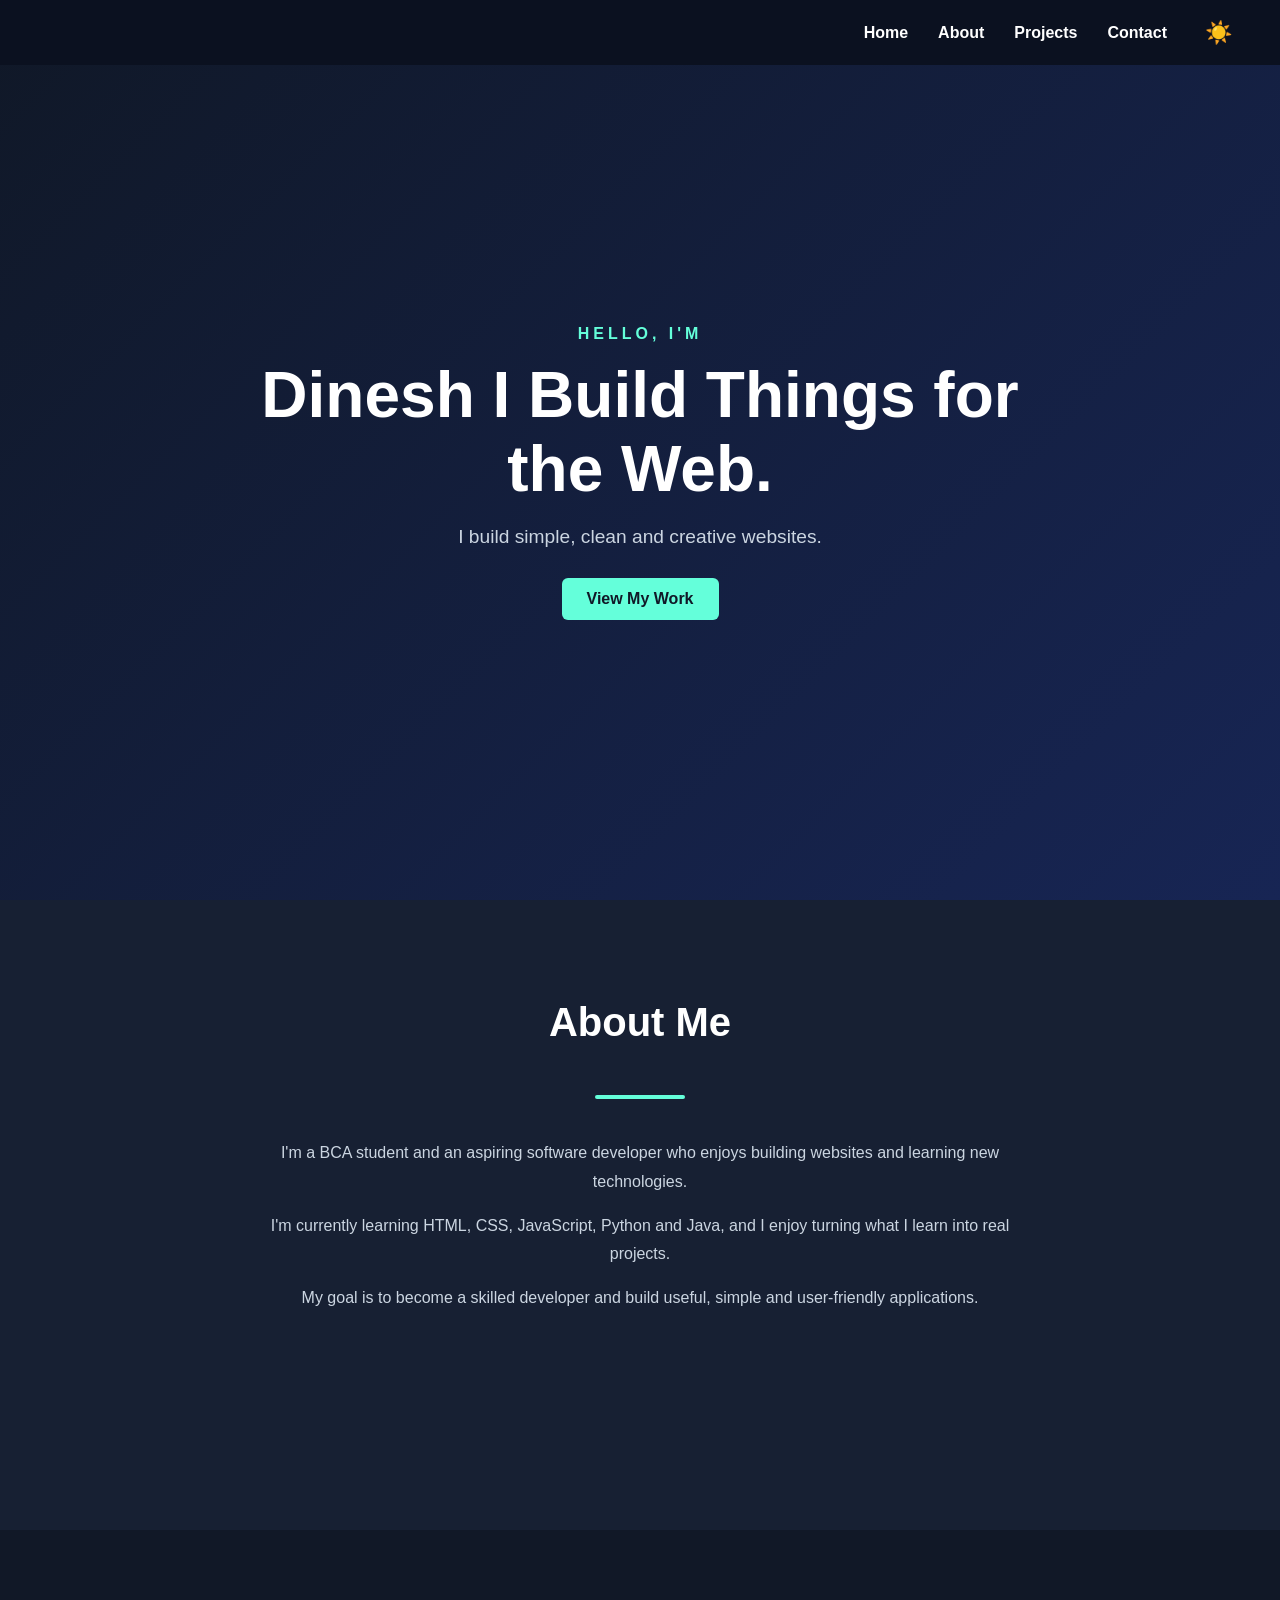
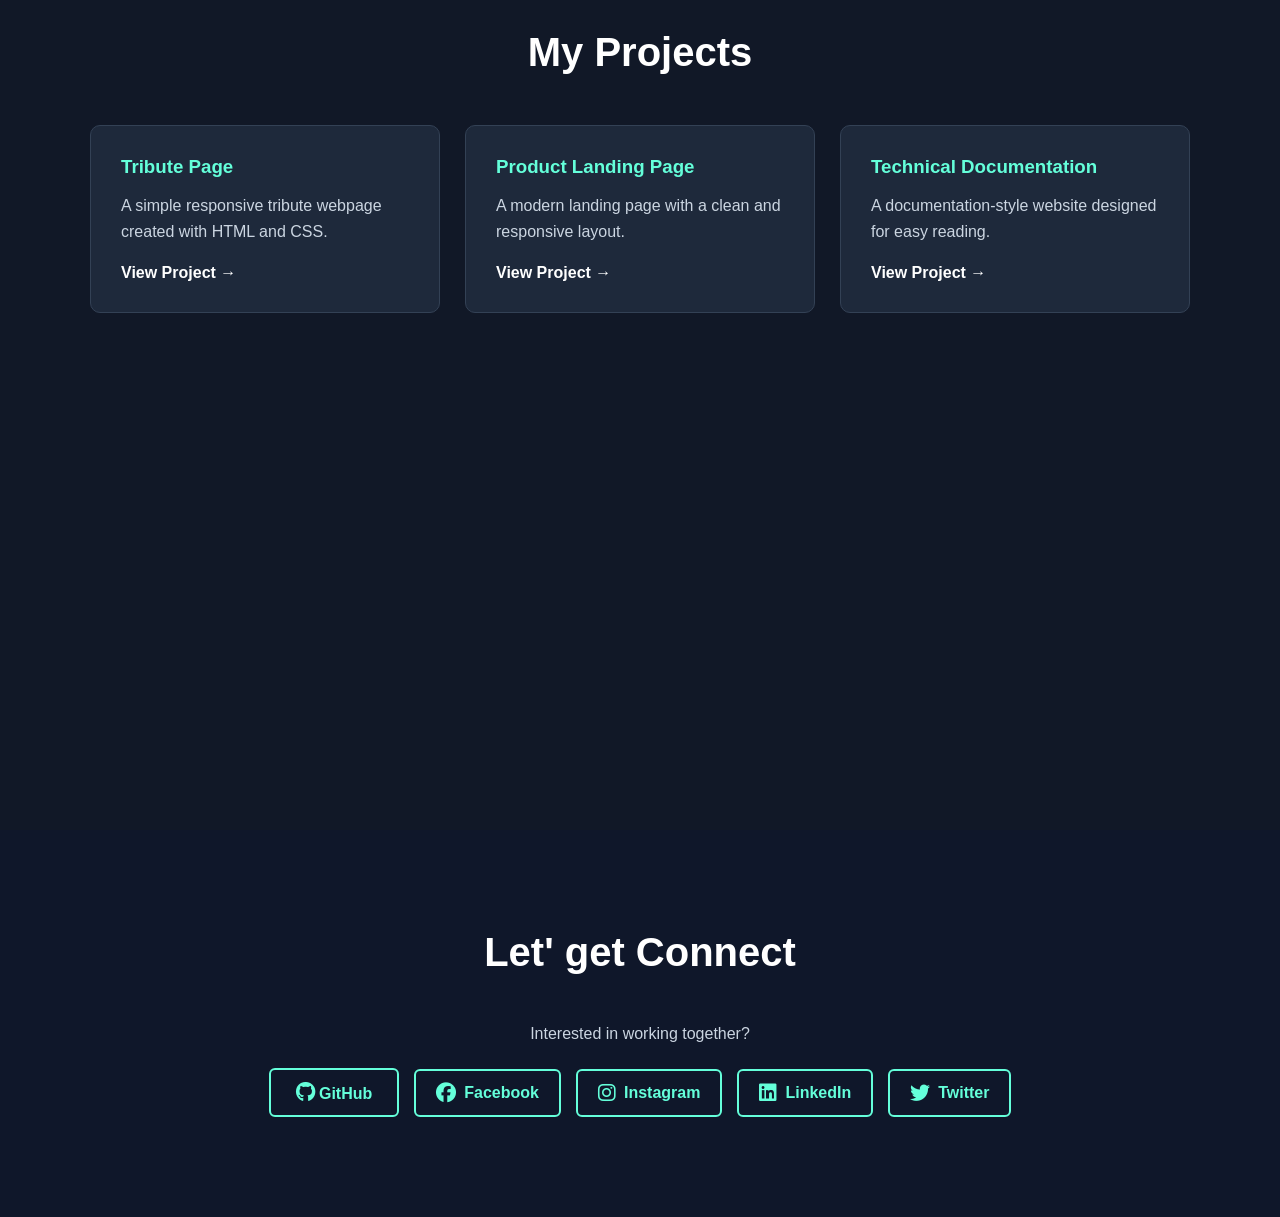
<file: index.html>
<!DOCTYPE html>
<html lang="en">
<head>
  <meta charset="UTF-8">
  <meta name="viewport" content="width=device-width, initial-scale=1.0">
  <title>My Developer Portfolio</title>
  <link rel="stylesheet" href="port.css">
  <link rel="stylesheet" href="https://cdnjs.cloudflare.com/ajax/libs/font-awesome/6.5.2/css/all.min.css">
</head>

<body>

  <!-- Navigation -->
  <nav id="navbar">
    <a href="#welcome-section">Home</a>
    <a href="#about">About</a>
    <a href="#project-section">Projects</a>
    <a href="#contact">Contact</a>
    <button id="theme-toggle" aria-label="Toggle dark mode">
  ☀️
</button>
  </nav>

  <!-- Welcome Section -->
  <section id="welcome-section">
    <div class="welcome-content">
      <p class="small-text">HELLO, I'M</p>
      <h1>Dinesh
I Build Things for the Web.</h1>
      <p>I build simple, clean and creative websites.</p>
      <a class="welcome-button" href="#project-section">View My Work</a>
    </div>
  </section>

<section id="about">
  <h2>About Me</h2>
  <hr/>

  <div class="about-content">
    

    <p>
      I'm a BCA student and an aspiring software developer
      who enjoys building websites and learning new technologies.
    </p>

    <p>
      I'm currently learning HTML, CSS, JavaScript, Python and Java,
      and I enjoy turning what I learn into real projects.
    </p>

    <p>
      My goal is to become a skilled developer and build useful,
      simple and user-friendly applications.
    </p>
  </div>

</section>
  

  <!-- Projects Section -->
  <section id="project-section">
    <h2>My Projects</h2>

    <div class="projects-container">

      <div class="project-tile">
        <h3>Tribute Page</h3>
        <p>A simple responsive tribute webpage created with HTML and CSS.</p>
        <a href="https://www.freecodecamp.org/" target="_blank">
          View Project →
        </a>
      </div>

      <div class="project-tile">
        <h3>Product Landing Page</h3>
        <p>A modern landing page with a clean and responsive layout.</p>
        <a href="https://www.freecodecamp.org/" target="_blank">
          View Project →
        </a>
      </div>

      <div class="project-tile">
        <h3>Technical Documentation</h3>
        <p>A documentation-style website designed for easy reading.</p>
        <a href="https://www.freecodecamp.org/" target="_blank">
          View Project →
        </a>
      </div>

    </div>
  </section>

  <!-- Contact Section -->
 <section id="contact">
  <h2>Let' get Connect</h2>
  <p>Interested in working together?</p>

  <div class="social-links">

    <a
      id="profile-link"
      href="https://github.com/maharadinesh2727-maker"
      target="_blank">
      <i class="fa-brands fa-github"></i>
      GitHub
    </a>

    <a
      href="https://www.facebook.com/dinesh.singh.mahara.2025"
      target="_blank">
      <i class="fa-brands fa-facebook"></i>
      Facebook
    </a>

    <a
      href="https://www.instagram.com/mr.dew11/
      target="_blank">
      <i class="fa-brands fa-instagram"></i>
      Instagram
    </a>

    <a
      href="https://www.linkedin.com/in/dinesh-singh-mahara-6377a939a/"
      target="_blank">
      <i class="fa-brands fa-linkedin"></i>
      LinkedIn
    </a>

    <a
      href="https://x.com/Dineshseeks/with_replies"
      target="_blank">
      <i class="fa-brands fa-twitter"></i>
      Twitter
    </a>

  </div>
</section>
<script src="portdark.js"></script>
</body>
</body>
</html>
</file>
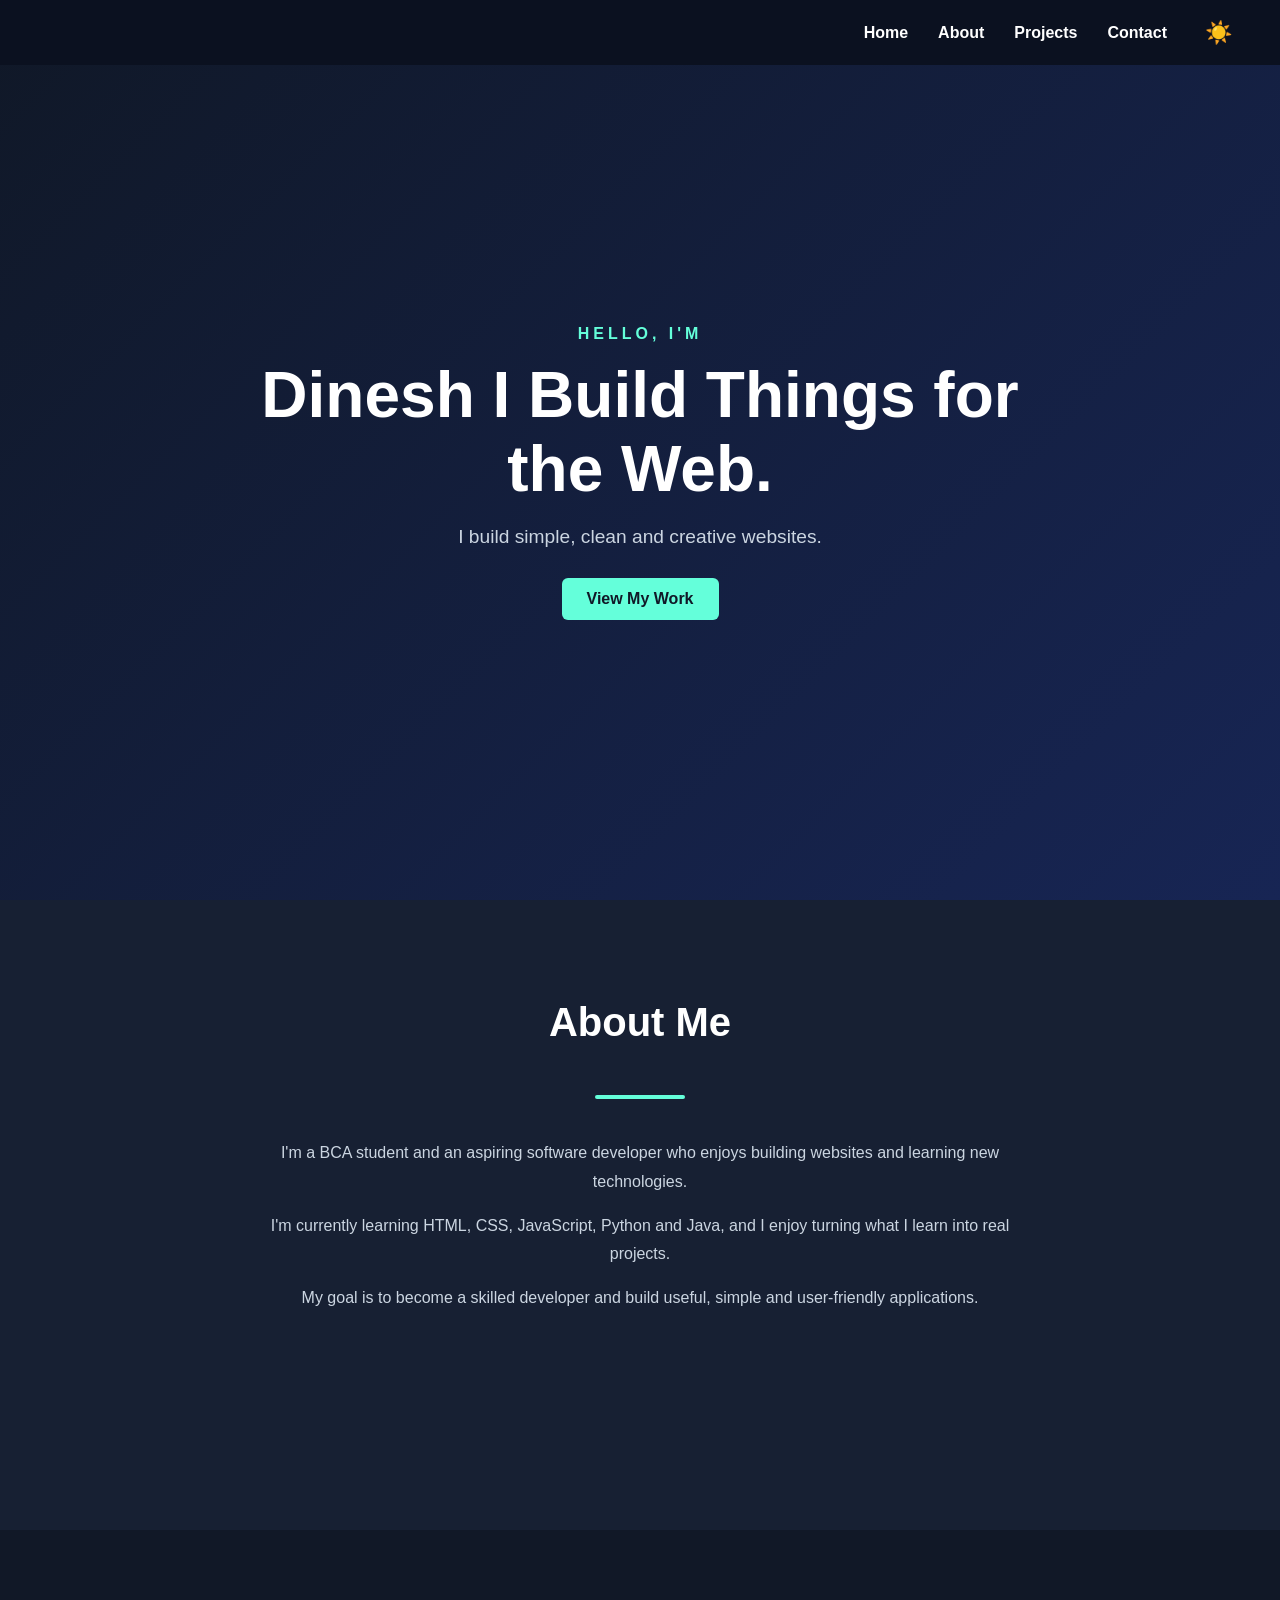
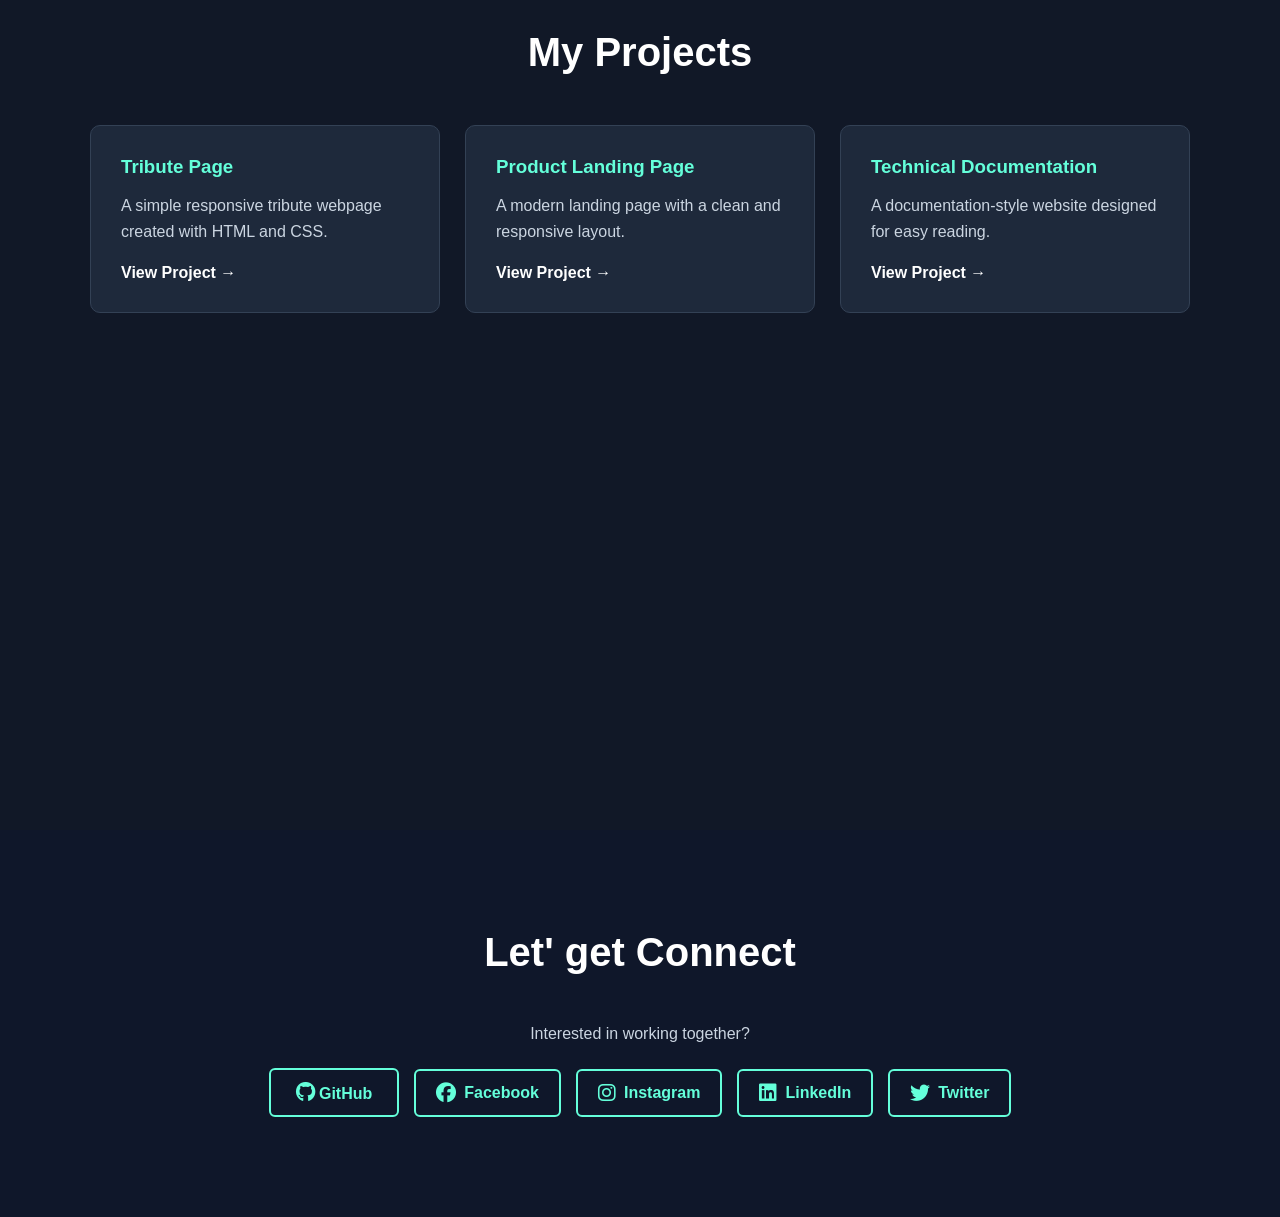
<file: Portfolio.html>
<!DOCTYPE html>
<html lang="en">
<head>
  <meta charset="UTF-8">
  <meta name="viewport" content="width=device-width, initial-scale=1.0">
  <title>My Developer Portfolio</title>
  <link rel="stylesheet" href="port.css">
  <link rel="stylesheet" href="https://cdnjs.cloudflare.com/ajax/libs/font-awesome/6.5.2/css/all.min.css">
</head>

<body>

  <!-- Navigation -->
  <nav id="navbar">
    <a href="#welcome-section">Home</a>
    <a href="#about">About</a>
    <a href="#project-section">Projects</a>
    <a href="#contact">Contact</a>
    <button id="theme-toggle" aria-label="Toggle dark mode">
  ☀️
</button>
  </nav>

  <!-- Welcome Section -->
  <section id="welcome-section">
    <div class="welcome-content">
      <p class="small-text">HELLO, I'M</p>
      <h1>Dinesh
I Build Things for the Web.</h1>
      <p>I build simple, clean and creative websites.</p>
      <a class="welcome-button" href="#project-section">View My Work</a>
    </div>
  </section>

<section id="about">
  <h2>About Me</h2>
  <hr/>

  <div class="about-content">
    

    <p>
      I'm a BCA student and an aspiring software developer
      who enjoys building websites and learning new technologies.
    </p>

    <p>
      I'm currently learning HTML, CSS, JavaScript, Python and Java,
      and I enjoy turning what I learn into real projects.
    </p>

    <p>
      My goal is to become a skilled developer and build useful,
      simple and user-friendly applications.
    </p>
  </div>

</section>
  

  <!-- Projects Section -->
  <section id="project-section">
    <h2>My Projects</h2>

    <div class="projects-container">

      <div class="project-tile">
        <h3>Tribute Page</h3>
        <p>A simple responsive tribute webpage created with HTML and CSS.</p>
        <a href="https://www.freecodecamp.org/" target="_blank">
          View Project →
        </a>
      </div>

      <div class="project-tile">
        <h3>Product Landing Page</h3>
        <p>A modern landing page with a clean and responsive layout.</p>
        <a href="https://www.freecodecamp.org/" target="_blank">
          View Project →
        </a>
      </div>

      <div class="project-tile">
        <h3>Technical Documentation</h3>
        <p>A documentation-style website designed for easy reading.</p>
        <a href="https://www.freecodecamp.org/" target="_blank">
          View Project →
        </a>
      </div>

    </div>
  </section>

  <!-- Contact Section -->
 <section id="contact">
  <h2>Let' get Connect</h2>
  <p>Interested in working together?</p>

  <div class="social-links">

    <a
      id="profile-link"
      href="https://github.com/maharadinesh2727-maker"
      target="_blank">
      <i class="fa-brands fa-github"></i>
      GitHub
    </a>

    <a
      href="https://www.facebook.com/dinesh.singh.mahara.2025"
      target="_blank">
      <i class="fa-brands fa-facebook"></i>
      Facebook
    </a>

    <a
      href="https://www.instagram.com/mr.dew11/
      target="_blank">
      <i class="fa-brands fa-instagram"></i>
      Instagram
    </a>

    <a
      href="https://www.linkedin.com/in/dinesh-singh-mahara-6377a939a/"
      target="_blank">
      <i class="fa-brands fa-linkedin"></i>
      LinkedIn
    </a>

    <a
      href="https://x.com/Dineshseeks/with_replies"
      target="_blank">
      <i class="fa-brands fa-twitter"></i>
      Twitter
    </a>

  </div>
</section>
<script src="portdark.js"></script>
</body>
</body>
</html>
</file>
<file: port.css>
* {
  box-sizing: border-box;
  margin: 0;
  padding: 0;
}

html {
  scroll-behavior: smooth;
}

body {
  font-family: Arial, sans-serif;
  background: #dfe0e3;
  color :white;
}

/* Fixed navbar */
#navbar {
  position: fixed;
  top: 0;
  left: 0;
  width: 100%;
  height: 65px;
  display: flex;
  justify-content: flex-end;
  align-items: center;
  gap: 30px;
  padding: 0 40px;
  background: #0b1120;
  z-index: 1000;
}

#navbar a {
  color: white;
  text-decoration: none;
  font-weight: bold;
}

#navbar a:hover {
  color: #64ffda;
  cursor: pointer;
}

/* Welcome section */
#welcome-section {
  height: 100vh;
  min-height: 100vh;
  display: flex;
  justify-content: center;
  align-items: center;
  text-align: center;
  background: linear-gradient(135deg, #101827, #172554);
  padding: 65px 20px 20px;
}

.welcome-content {
  max-width: 800px;
}

.small-text {
  color: #64ffda;
  letter-spacing: 4px;
  font-weight: bold;
  margin-bottom: 15px;
}

#welcome-section h1 {
  font-size: 4rem;
  margin-bottom: 20px;
}

#welcome-section p:not(.small-text) {
  color: #cbd5e1;
  font-size: 1.2rem;
  margin-bottom: 30px;
}

.welcome-button {
  display: inline-block;
  padding: 12px 25px;
  background: #64ffda;
  color: #101827;
  text-decoration: none;
  border-radius: 6px;
  font-weight: bold;
}

/* Projects */
#project-section {
  padding: 100px 30px;
  min-height: 100vh;
  background: #111827;
}

#project-section h2,
#contact h2 {
  text-align: center;
  font-size: 2.5rem;
  margin-bottom: 50px;
}

.projects-container {
  max-width: 1100px;
  margin: auto;
  display: grid;
  grid-template-columns: repeat(3, 1fr);
  gap: 25px;
}

.project-tile {
  background: #1e293b;
  padding: 30px;
  border-radius: 10px;
  border: 1px solid #334155;
  transition: transform 0.3s;
}

.project-tile:hover {
  transform: translateY(-8px);
}

.project-tile h3 {
  margin-bottom: 15px;
  color: #64ffda;
}

.project-tile p {
  color: #cbd5e1;
  line-height: 1.6;
  margin-bottom: 20px;
}

.project-tile a {
  color: white;
  text-decoration: none;
  font-weight: bold;
}

.project-tile a:hover {
  color: #64ffda;
}

/* Contact */
#contact {
  text-align: center;
  padding: 100px 20px;
  background: #0f172a;
}

#contact p {
  color: #cbd5e1;
  margin-bottom: 25px;
}

#profile-link {
  display: inline-block;
  padding: 12px 25px;
  border: 2px solid #64ffda;
  color: #64ffda;
  text-decoration: none;
  border-radius: 6px;
}
.social-links {
  display: flex;
  justify-content: center;
  align-items: center;
  gap: 15px;
  flex-wrap: wrap;
}

.social-links a {
  display: inline-flex;
  align-items: center;
  gap: 8px;
  padding: 12px 20px;
  border: 2px solid #64ffda;
  color: #64ffda;
  text-decoration: none;
  border-radius: 6px;
  font-weight: bold;
  transition: 0.3s;
}

.social-links a i {
  font-size: 20px;
}

.social-links a:hover {
  background: #64ffda;
  color: #101827;
  transform: translateY(-4px);
}

/* REQUIRED MEDIA QUERY */
@media (max-width: 700px) {

  #navbar {
    justify-content: center;
    gap: 15px;
    padding: 0 10px;
  }

  #navbar a {
    font-size: 14px;
  }

  #welcome-section h1 {
    font-size: 2.5rem;
  }

  .projects-container {
    grid-template-columns: 1fr;
  }

  #project-section h2,
  #contact h2 {
    font-size: 2rem;
  }
}



#about {
  min-height: 70vh;
  padding: 100px 30px;
  background: #172033;
}

#about h2 {
  text-align: center;
  font-size: 2.5rem;
  margin-bottom: 50px;
}

.about-content {
  max-width: 800px;
  margin: auto;
  text-align: center;
}

.about-content h3 {
  color: #64ffda;
  font-size: 1.8rem;
  margin-bottom: 25px;
}

.about-content p {
  color: #cbd5e1;
  line-height: 1.8;
  margin-bottom: 15px;
}
#about hr {
  width: 90px;
  height: 4px;
  border: none;
  border-radius: 10px;
  background: #64ffda;
  margin: 15px auto 40px;
}

body.light-mode {
  background: #f5f7fa;
  color: #111827;
}

body.light-mode #navbar {
  background: #ffffff;
}

body.light-mode #navbar a {
  color: #111827;
}

body.light-mode #welcome-section {
  background: linear-gradient(135deg, #ffffff, #e0f2fe);
}

body.light-mode #welcome-section p:not(.small-text) {
  color: #475569;
}

body.light-mode #about {
  background: #f8fafc;
}

body.light-mode .about-content p {
  color: #475569;
}

body.light-mode #project-section {
  background: #f1f5f9;
}

body.light-mode .project-tile {
  background: #ffffff;
  border-color: #cbd5e1;
}

body.light-mode .project-tile p {
  color: #475569;
}

body.light-mode #contact {
  background: #e2e8f0;
}

body.light-mode #contact p {
  color: #475569;
}

#theme-toggle {
  border: none;
  background: transparent;
  color: inherit;
  font-size: 22px;
  cursor: pointer;
  padding: 8px;
}
</file>
